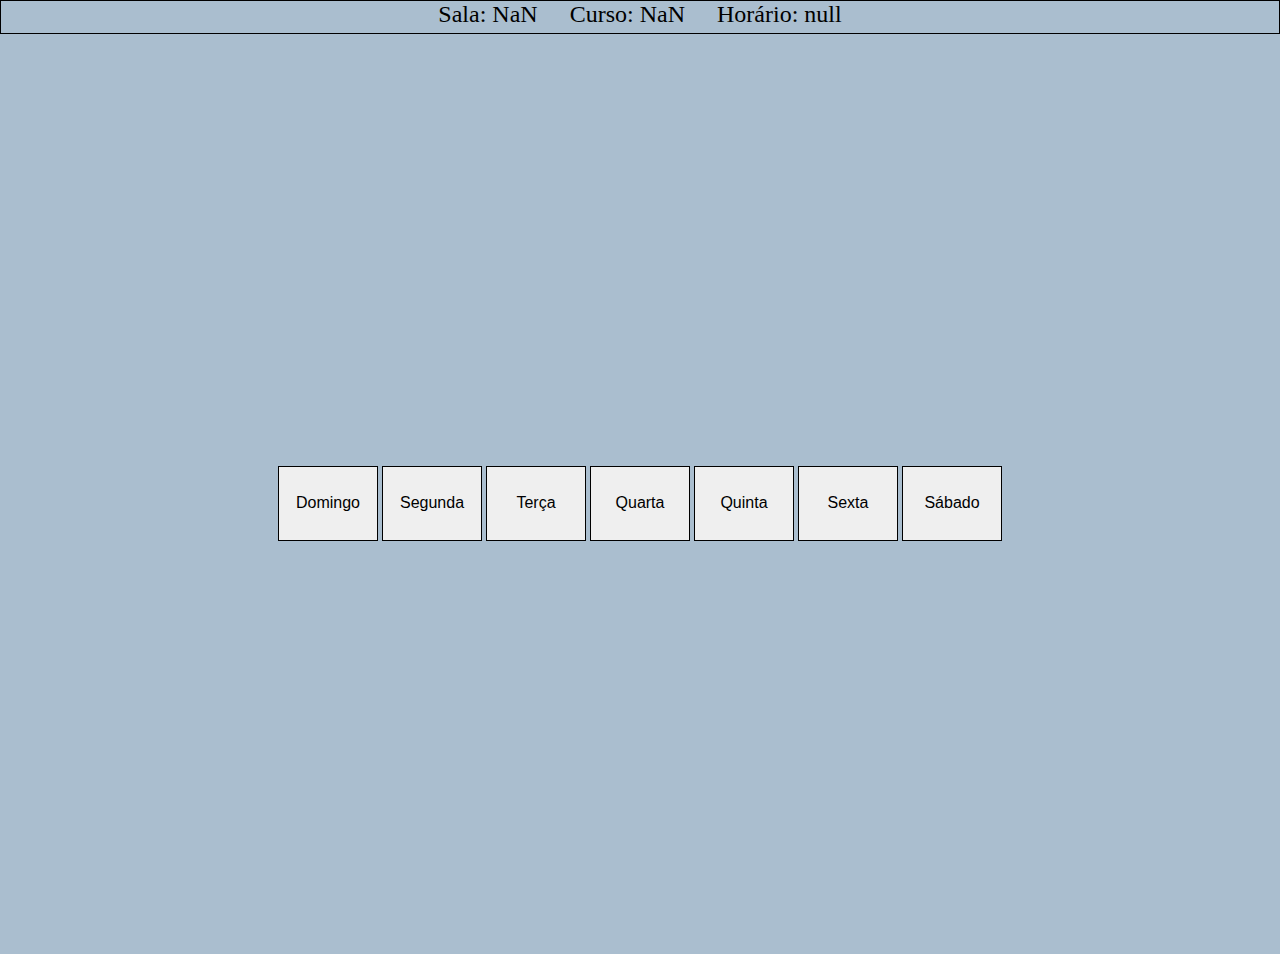
<file: index.html>
<!DOCTYPE html>
<html lang="en">
<head>
    <meta charset="UTF-8">
    <meta name="viewport" content="width=device-width, initial-scale=1.0">
    <link rel="stylesheet" href="style.css">
    <title>Document</title>
</head>
<body id="corpo">
<div class="itens">
    <div id="sala">Sala:</div>
    <div id="curso">Curso:</div>
    <div id="horario">Horário:</div>
</div>

 <div class="content">
    <div class="centered-table">
        <table id="mes"></table>
    </div>
</div>

<!-- <table class="col">
    <tr>
        <td id="Sala1"></td>
    </tr>
    <tr>
        <td id="Sala2"></td>
    </tr>
    <tr>
        <td id="Sala3"></td>
    </tr>
    <tr>
        <td id="Sala4"></td>
    </tr>
    <tr>
        <td id="Sala5"></td>
    </tr>
</table> -->
    
    <script src="script2.js"></script>
</body>
</html>
</file>
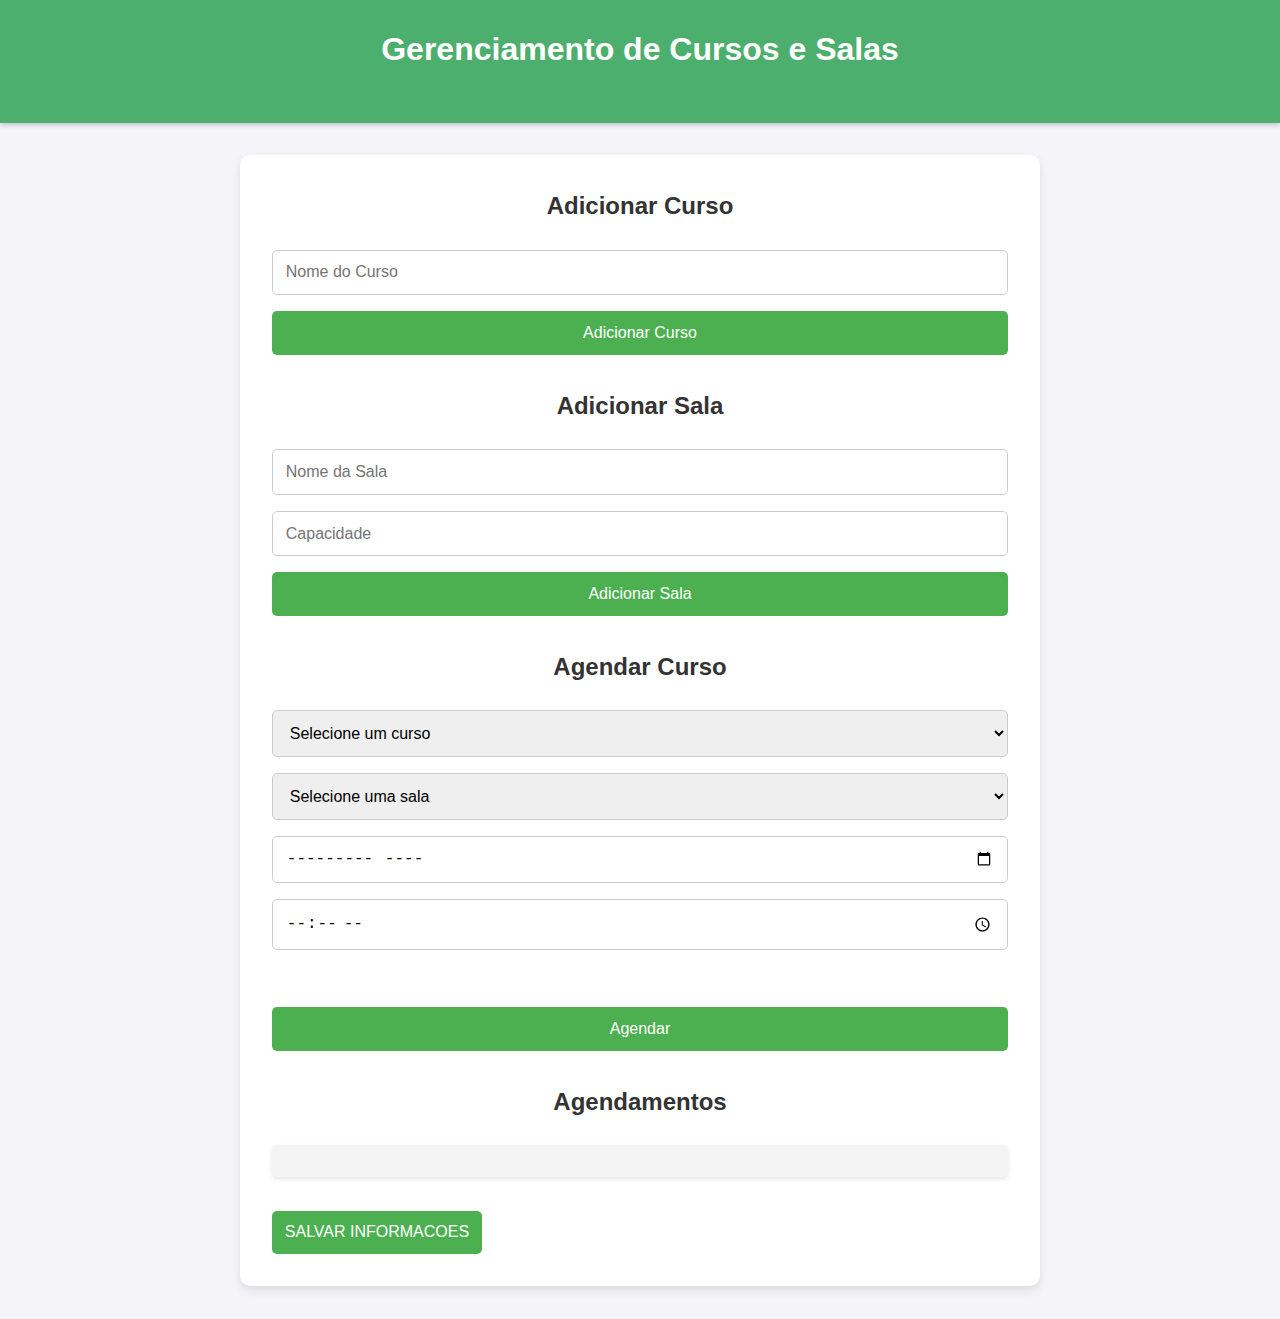
<file: aba1.html>
<!DOCTYPE html>
<html lang="pt-BR">
<head>
    <meta charset="UTF-8">
    <meta name="viewport" content="width=device-width, initial-scale=1.0">
    <title>Gerenciamento de Cursos e Salas</title>
    <link rel="stylesheet" href="css aba 1.css">
</head>
<body>
    <header>
        <h1>Gerenciamento de Cursos e Salas</h1>
    </header>
    <main>
        <section class="form-section">
            <h2>Adicionar Curso</h2>
            <form id="formCurso">
                <input type="text" id="nomeCurso" placeholder="Nome do Curso" required>
                <button type="submit">Adicionar Curso</button>   
            </form>
        </section>

        <section class="form-section">
            <h2>Adicionar Sala</h2>
            <form id="formSala">
                <input type="text" id="nomeSala" placeholder="Nome da Sala" required>
                <input type="number" id="capacidadeSala" placeholder="Capacidade" min="1" max="30" required>
                <button type="submit">Adicionar Sala</button>
            </form>
        </section>

        <section class="form-section">
            <h2>Agendar Curso</h2>
            <form id="formAgendamento">
                <select id="cursoId" required>
                    <option  value="">Selecione um curso</option>               
                                                            
                </select>
                <select id="salaId" required>
                    <option value="">Selecione uma sala</option>
                    
                </select>
                <input type="month" id="dataAgendamento" required>
                <input type="time" id="horaAgendamento" required>

                <div class="botao" >

                <a id="BotaoAgenda" href="index.html">VEJA SUA AGENDA</a>


            </div>
                    
                <button onclick="MostraBotao()" type="submit">Agendar</button>
            </form>
        </section>

        <section>
            <h2>Agendamentos</h2>
            <ul id="listaAgendamentos">
                <li id="agen"></li>
            </ul>
        </section>

        <div class="mostraNomes">
            
            <p id="teste"></p>
            <p id="teste2"></p>
        </div>
        <button onclick="jesus()" id="botaoLocal">SALVAR INFORMACOES</button>
    </main>
    <script src="calendario TS.js"></script>
</body>
</html>
</file>
<file: style.css>
body{
    background-color: rgb(170, 190, 207);
    margin:0;
    padding: 0;
}
.centered-table { 
display: flex; 
justify-content: center; 
align-items: center; 
height: 100vh;
} 
/* Mantém outros elementos normais */ 
.content { 
display: flex; 
flex-direction: column; 
align-items: center; 
margin-top: 20px; 
}
.dias{
    width: 100px;
    height: 75px;
    border: solid 1px black;
    font-size: 1rem;
}
.diasM{
    width: 100px;
    height: 75px;
    border: solid 1px black;
    font-size: 1rem;
    opacity: 70%;
}
#mes{
    align-items: center;
    margin-top: 0;
}
.col{
    display: flex;
    justify-content: center;
    font-size: 1.25rem;
}
.inputs{
    display: flex;
    justify-content: center;
    gap: 1rem;
    font-size: 1.25rem;
    margin-top: 2rem;
}
.itens{
    display: flex;
    border: solid 1px;
    justify-content: center;
    height: 2rem;
    font-size: x-large;
    color: rgb(0, 0, 0);
}
#curso{
    margin-left: 2rem;
    margin-right: 2rem;
}
</file>
<file: css aba 1.css>
/* Reset básico */
* {
    margin: 0;
    padding: 0;
    box-sizing: border-box;
}

body {
    
    font-family: 'Arial', sans-serif;
    background-color: #f4f4f9;
    color: #333;
    line-height: 1.6;
}

header {
    background-color:#4caf6d;
    color: rgb(255, 255, 255);
    text-align: center;
    padding: 1.5rem 0;
    box-shadow: 0 2px 5px rgba(0, 0, 0, 0.2);
}

main {
    max-width: 800px;
    margin: 2rem auto;
    padding: 2rem;
    background-color: white;
    border-radius: 10px;
    box-shadow: 0 4px 10px rgba(0, 0, 0, 0.1);
}

h1, h2 {
    text-align: center;
    margin-bottom: 1.5rem;
}

.form-section {
    margin-bottom: 2rem;
}

form {
    display: grid;
    grid-template-columns: 1fr;
    gap: 1rem;
}

input, select, button {
    padding: 0.8rem;
    font-size: 1rem;
    border: 1px solid #ccc;
    border-radius: 5px;
    outline: none;
}

button {
    background-color: #4CAF50;
    color: white;
    border: none;
    cursor: pointer;
    transition: background-color 0.3s ease;
}

button:hover {
    background-color: #45a049;
}

ul {
    list-style: none;
    margin: 0;
    padding: 0;
}

ul li {
    background: #f4f4f4;
    margin: 0.5rem 0;
    padding: 1rem;
    border-radius: 5px;
    box-shadow: 0 2px 5px rgba(0, 0, 0, 0.1);
}

.botao{
    text-align: center;
    visibility: hidden;
    text-decoration: none;
}


.botaoInfo{
    margin-top: 30%;
    text-align: center;
    align-items: center;
    
}

p{
   display: inline;
   margin-left: 150px ;
   background: #45a049;
   
}
</file>
